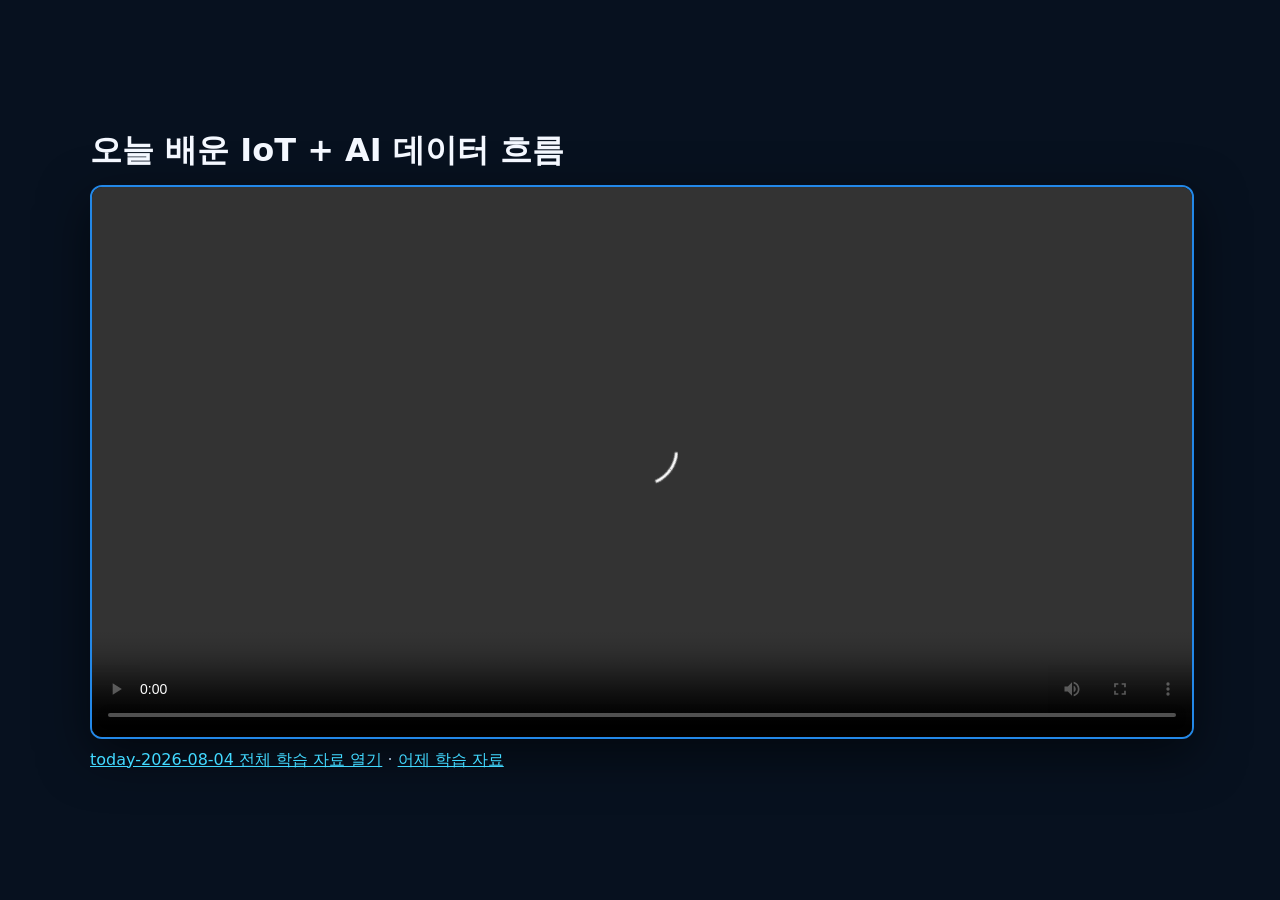
<file: index.html>
<!doctype html>
<html lang="ko">
<head>
  <meta charset="utf-8">
  <meta name="viewport" content="width=device-width,initial-scale=1">
  <title>오늘 배운 내용 | ESP32-S3 + AI</title>
  <style>
    :root { color-scheme: dark; font-family: system-ui, "Malgun Gothic", sans-serif; }
    body { margin: 0; min-height: 100vh; display: grid; place-items: center; background: #07111f; color: #f4f8ff; }
    main { width: min(1100px, 94vw); }
    h1 { font-size: clamp(1.3rem, 2.5vw, 2rem); margin: 0 0 .7rem; }
    p { color: #a8bcd4; margin: .7rem 0 0; }
    a { color: #42d9ff; }
    video { display: block; width: 100%; border: 2px solid #2388e8; border-radius: 12px; background: #000; box-shadow: 0 16px 50px #0008; }
  </style>
</head>
<body>
  <main>
    <h1>오늘 배운 IoT + AI 데이터 흐름</h1>
    <video controls playsinline preload="metadata">
      <source src="today-2026-08-04/01-manim-video/assets/TodayIoTAI.mp4" type="video/mp4">
      브라우저가 MP4 비디오를 지원하지 않습니다.
    </video>
    <p><a href="today-2026-08-04/">today-2026-08-04 전체 학습 자료 열기</a> ·
      <a href="06-existing-repo-notes/">어제 학습 자료</a></p>
  </main>
</body>
</html>
</file>
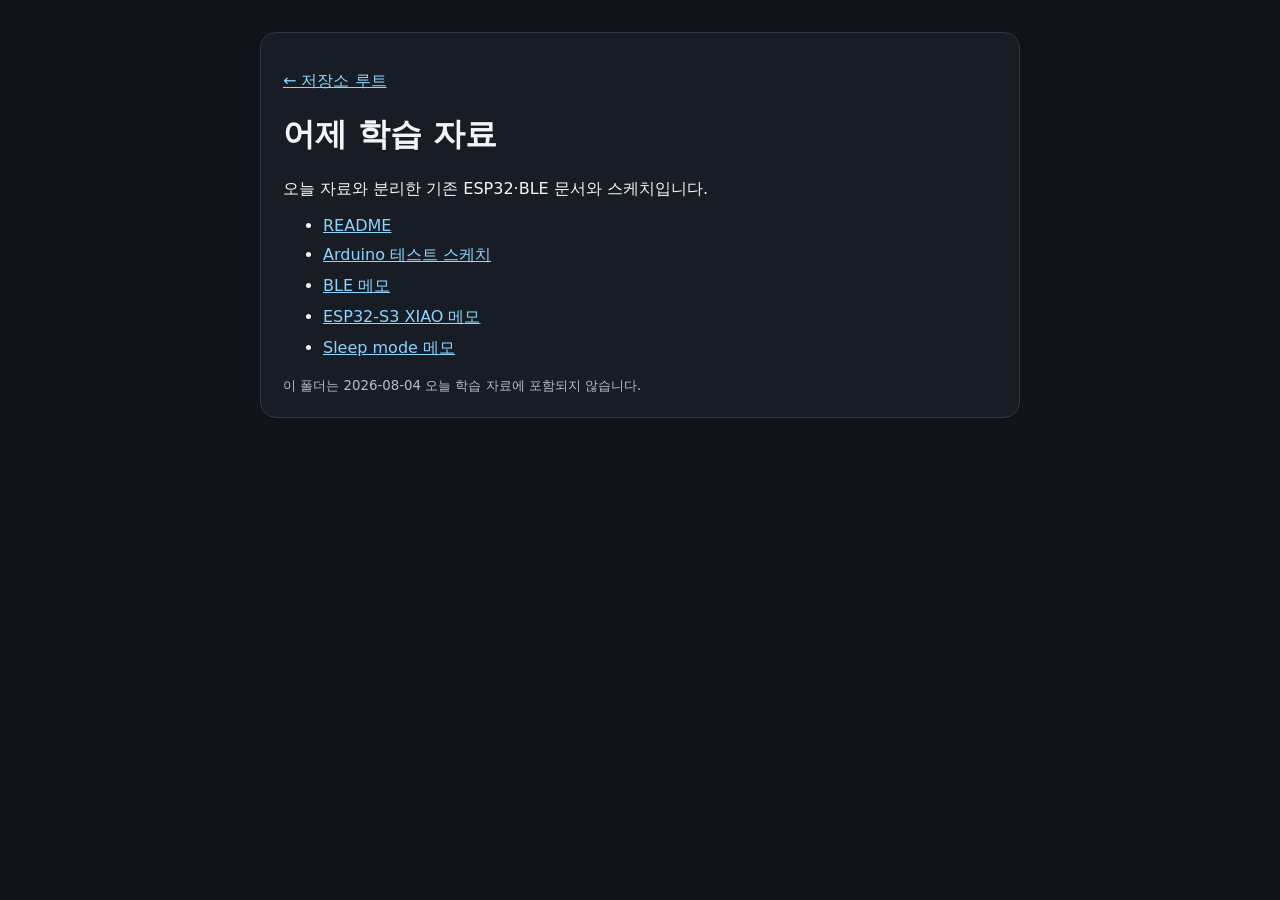
<file: 06-existing-repo-notes/index.html>
<!doctype html>
<html lang="ko">
<head>
  <meta charset="utf-8">
  <meta name="viewport" content="width=device-width, initial-scale=1">
  <title>어제 학습 자료 · ESP32/BLE</title>
  <style>
    :root { color-scheme: dark; font-family: system-ui, -apple-system, sans-serif; }
    body { max-width: 760px; margin: 0 auto; padding: 32px 20px; background: #10131a; color: #f3f5f7; }
    a { color: #8bd5ff; }
    .card { border: 1px solid #303846; border-radius: 16px; background: #171c25; padding: 22px; }
    li { margin: 10px 0; }
    small { color: #b5becb; }
  </style>
</head>
<body>
  <main class="card">
    <p><a href="../">← 저장소 루트</a></p>
    <h1>어제 학습 자료</h1>
    <p>오늘 자료와 분리한 기존 ESP32·BLE 문서와 스케치입니다.</p>
    <ul>
      <li><a href="README.md">README</a></li>
      <li><a href="arduinoTest.ino">Arduino 테스트 스케치</a></li>
      <li><a href="BLE.md">BLE 메모</a></li>
      <li><a href="eps32s3Xiao.md">ESP32-S3 XIAO 메모</a></li>
      <li><a href="SLEEPMODE.md">Sleep mode 메모</a></li>
    </ul>
    <small>이 폴더는 2026-08-04 오늘 학습 자료에 포함되지 않습니다.</small>
  </main>
</body>
</html>
</file>
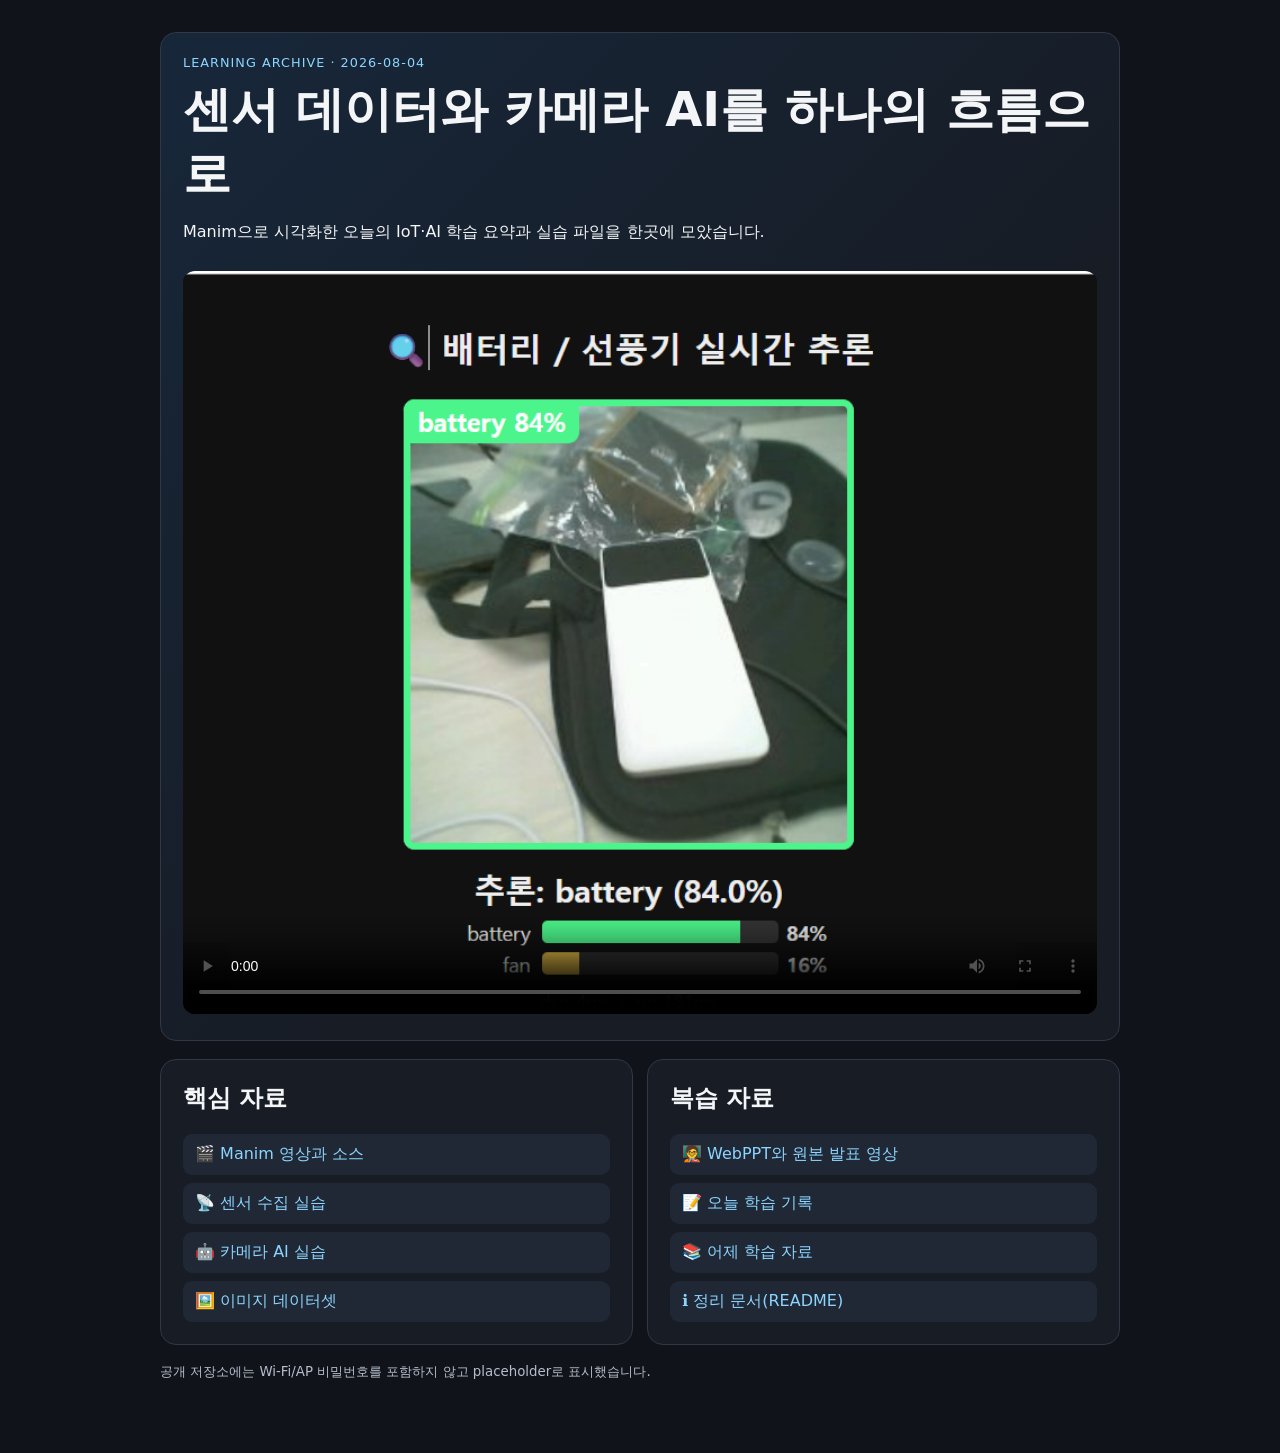
<file: today-2026-08-04/index.html>
<!doctype html>
<html lang="ko">
<head>
  <meta charset="utf-8">
  <meta name="viewport" content="width=device-width, initial-scale=1">
  <title>오늘 배운 내용 · 2026-08-04</title>
  <style>
    :root { color-scheme: dark; font-family: system-ui, -apple-system, sans-serif; }
    body { max-width: 960px; margin: 0 auto; padding: 32px 20px 56px; background: #10131a; color: #f3f5f7; }
    a { color: #8bd5ff; }
    .hero, .card { border: 1px solid #303846; border-radius: 16px; background: #171c25; padding: 22px; }
    .hero { margin-bottom: 18px; background: linear-gradient(135deg, #17273a, #171c25 60%); }
    .eyebrow { color: #8bd5ff; letter-spacing: .08em; font-size: .8rem; }
    h1 { margin: 8px 0; font-size: clamp(1.8rem, 5vw, 3rem); }
    h2 { margin-top: 0; }
    .grid { display: grid; grid-template-columns: repeat(auto-fit, minmax(220px, 1fr)); gap: 14px; }
    video { width: 100%; border-radius: 12px; background: #080a0e; margin-top: 12px; }
    .links { display: grid; gap: 8px; }
    .links a { display: block; padding: 10px 12px; border-radius: 9px; background: #202735; text-decoration: none; }
    .links a:hover { background: #2b3547; }
    small { color: #b5becb; }
  </style>
</head>
<body>
  <section class="hero">
    <div class="eyebrow">LEARNING ARCHIVE · 2026-08-04</div>
    <h1>센서 데이터와 카메라 AI를 하나의 흐름으로</h1>
    <p>Manim으로 시각화한 오늘의 IoT·AI 학습 요약과 실습 파일을 한곳에 모았습니다.</p>
    <video controls preload="metadata" poster="05-webppt/tlftmq1.png">
      <source src="01-manim-video/assets/TodayIoTAI.mp4" type="video/mp4">
      브라우저가 동영상을 지원하지 않습니다.
    </video>
  </section>

  <section class="grid">
    <article class="card">
      <h2>핵심 자료</h2>
      <div class="links">
        <a href="01-manim-video/">🎬 Manim 영상과 소스</a>
        <a href="02-sensorTest/README.md">📡 센서 수집 실습</a>
        <a href="03-camera-ai/README.md">🤖 카메라 AI 실습</a>
        <a href="04-image-dataset/">🖼️ 이미지 데이터셋</a>
      </div>
    </article>
    <article class="card">
      <h2>복습 자료</h2>
      <div class="links">
        <a href="05-webppt/">🧑‍🏫 WebPPT와 원본 발표 영상</a>
        <a href="docs/today-2026-08-04.md">📝 오늘 학습 기록</a>
        <a href="../06-existing-repo-notes/">📚 어제 학습 자료</a>
        <a href="README.md">ℹ️ 정리 문서(README)</a>
      </div>
    </article>
  </section>
  <p><small>공개 저장소에는 Wi-Fi/AP 비밀번호를 포함하지 않고 placeholder로 표시했습니다.</small></p>
</body>
</html>
</file>
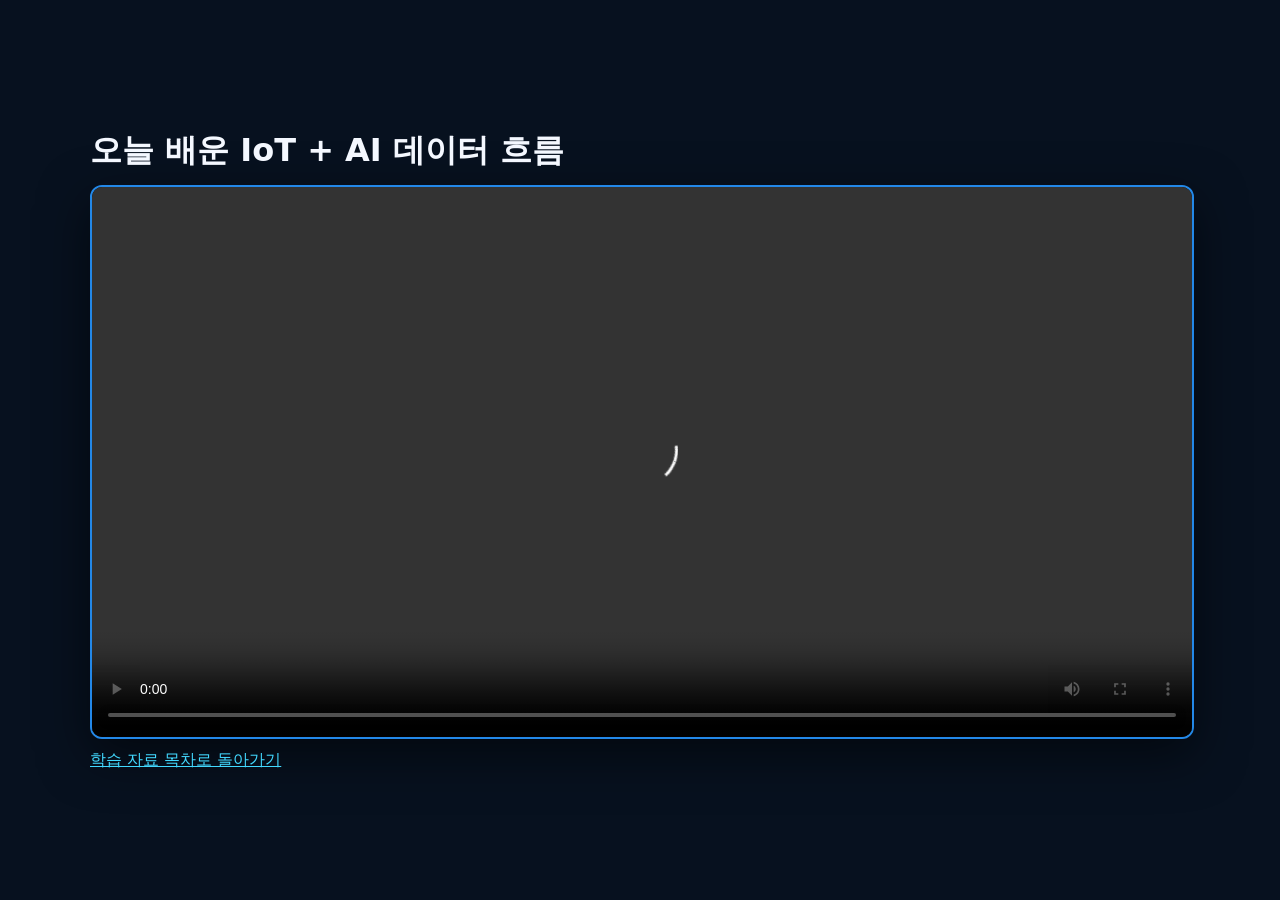
<file: today-2026-08-04/01-manim-video/index.html>
<!doctype html>
<html lang="ko">
<head>
  <meta charset="utf-8">
  <meta name="viewport" content="width=device-width,initial-scale=1">
  <title>오늘 배운 IoT + AI 데이터 흐름</title>
  <style>
    :root { color-scheme: dark; font-family: system-ui, "Malgun Gothic", sans-serif; }
    body { margin: 0; min-height: 100vh; display: grid; place-items: center; background: #07111f; color: #f4f8ff; }
    main { width: min(1100px, 94vw); }
    h1 { font-size: clamp(1.3rem, 2.5vw, 2rem); margin: 0 0 .7rem; }
    p { color: #a8bcd4; margin: .7rem 0 0; }
    a { color: #42d9ff; }
    video { display: block; width: 100%; border: 2px solid #2388e8; border-radius: 12px; background: #000; box-shadow: 0 16px 50px #0008; }
  </style>
</head>
<body>
  <main>
    <h1>오늘 배운 IoT + AI 데이터 흐름</h1>
    <video controls playsinline preload="metadata">
      <source src="assets/TodayIoTAI.mp4" type="video/mp4">
      브라우저가 MP4 비디오를 지원하지 않습니다.
    </video>
    <p><a href="../">학습 자료 목차로 돌아가기</a></p>
  </main>
</body>
</html>
</file>
